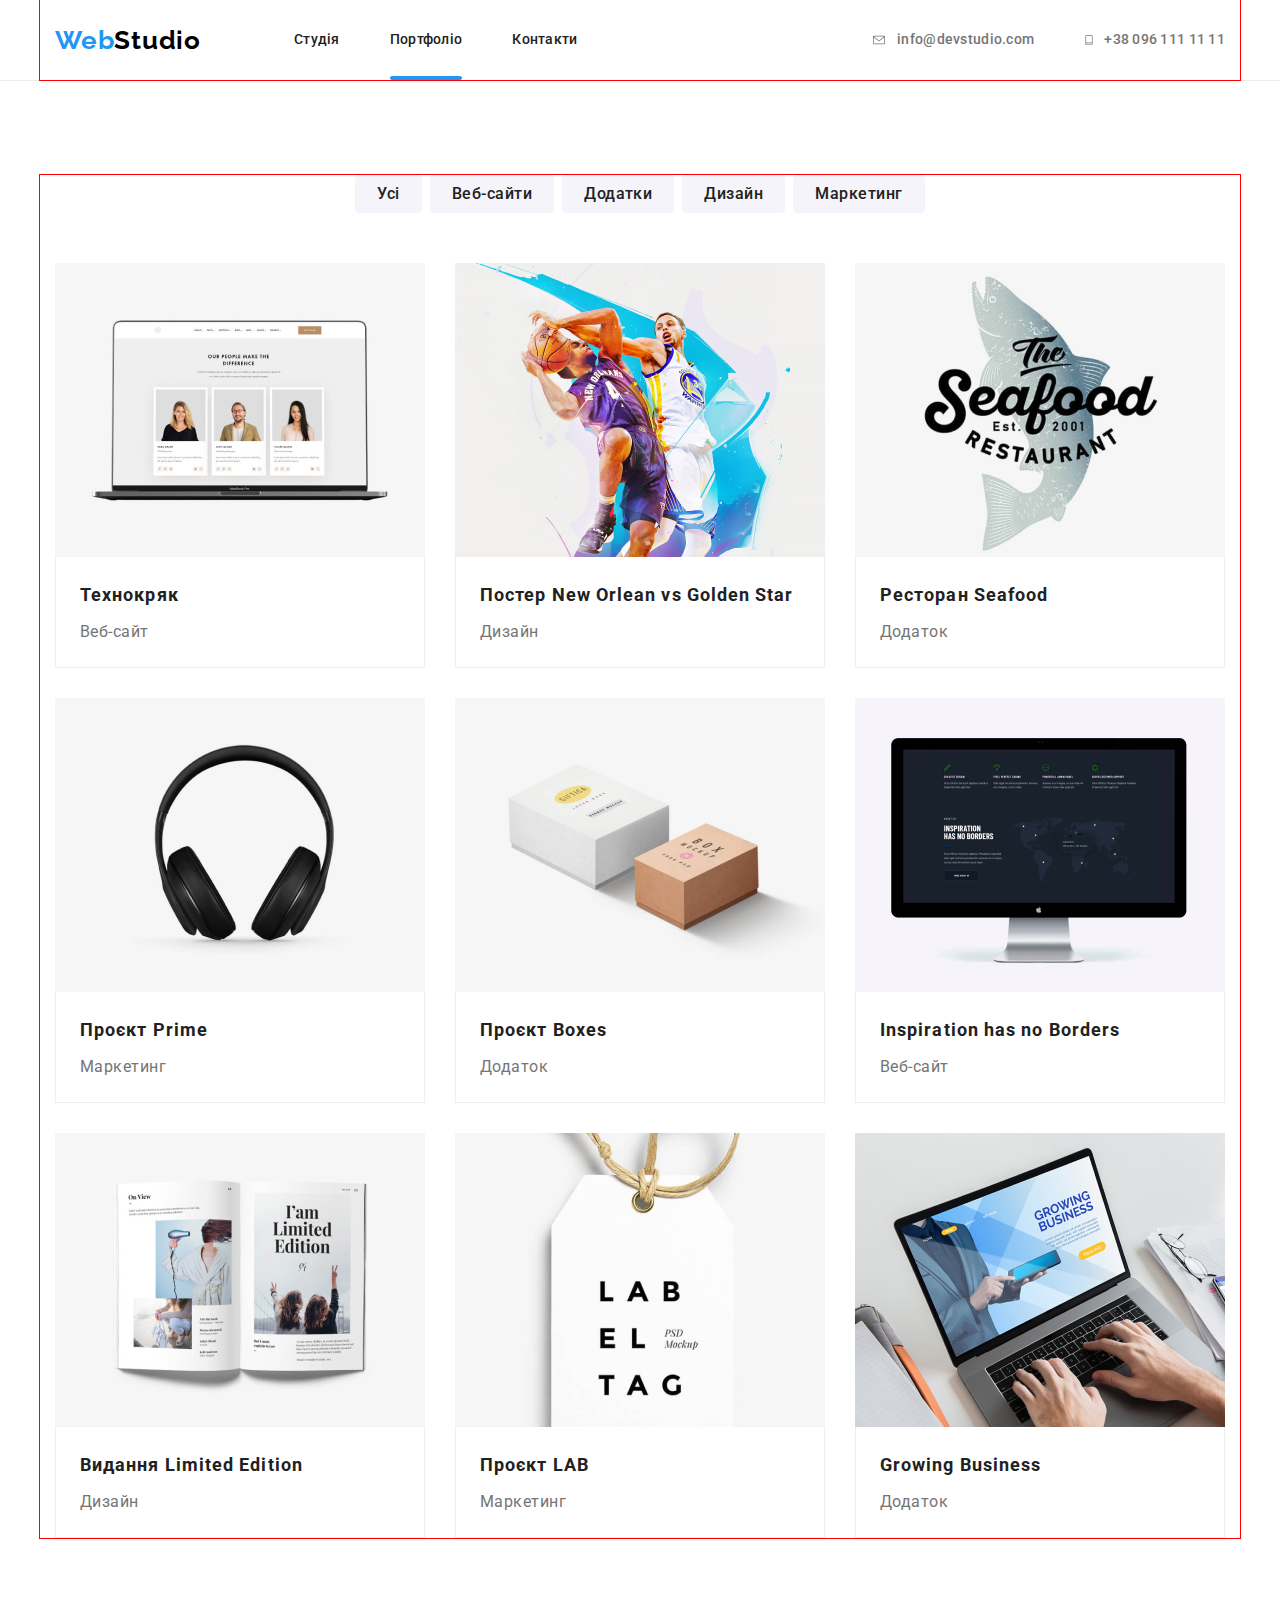
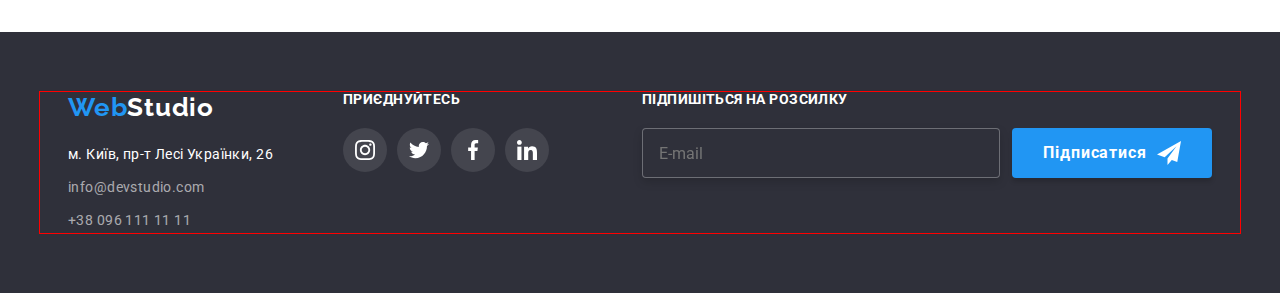
<file: pages/portfolio.html>
<!DOCTYPE html>
<html lang="en">
  <head>
    <meta charset="UTF-8" />
    <meta http-equiv="X-UA-Compatible" content="IE=edge" />
    <meta name="viewport" content="width=device-width, initial-scale=1.0" />
    <title>portfolio</title>
    <link
      href="https://cdnjs.cloudflare.com/ajax/libs/modern-normalize/1.1.0/modern-normalize.min.css"
      rel="stylesheet"
    />
    <link
      href="https://fonts.googleapis.com/css2?family=Playfair+Display&family=Raleway:wght@700&family=Roboto:wght@400;500;700;900&display=swap"
      rel="stylesheet"
    />
    <link href="https://unpkg.com/aos@2.3.1/dist/aos.css" rel="stylesheet">
    <link rel="stylesheet" href="../style/main.min.css" />
  </head>
  <body>
    <!-- шапка -->
    <header class="header">
      <div class="container">
        <nav class="nav">
          <a href="../index.html" class="logo"
            ><span class="logo__color">Web</span>Studio
          </a>
          <button class="nav__button" type="button" data-modal-open>
            <svg width="40" height="40">
              <use href="../img/symbol-defs.svg#icon-menu"></use>
            </svg>
          </button>
          <ul class="nav__list">
            <li class="nav__item">
              <a href="../index.html" class="nav__link">Студія</a>
            </li>
            <li class="nav__item">
              <a
                href="../peges/portfolio.html"
                class="nav__link nav__link-active"
                >Портфоліо</a
              >
            </li>
            <li class="nav__item">
              <a href="#contacts" class="nav__link">Контакти</a>
            </li>
          </ul>
        </nav>
        <ul class="contacts">
          <li class="contacts__item">
            <a href="mailto:info@devstudio.com" class="contacts__link">
              <svg class="contacts__icon" width="16" height="12">
                <use href="../img/symbol-defs.svg#icon-envelope-1"></use>
              </svg>
              <span class="contacts__text">info@devstudio.com</span>
            </a>
          </li>
          <li class="contacts__item">
            <a href="tel:+380961111111" class="contacts__link">
              <svg class="contacts__icon" width="10" height="12">
                <use href="../img/symbol-defs.svg#icon-smartphone"></use>
              </svg>
              <span class="contacts__text">+38 096 111 11 11</span>
            </a>
          </li>
        </ul>
        <div class="mob-menu backdrop is-hidden" data-modal>
          <div class="container">
            <button type="button" class="btn-close" data-modal-close>
              <svg class="modal-close-icon" width="40" height="40">
                <use href="../img/symbol-defs.svg#icon-close"></use>
              </svg>
            </button>
            <ul class="mob-menu-list">
              <li class="mob-menu-list__item">
                <a href="../index.html" class="mob-menu-list__link">Студия</a>
              </li>
              <li class="mob-menu-list__item">
                <a href="./portfolio.html" class="mob-menu-list__link"
                  >Портфолио</a
                >
              </li>
              <li class="mob-menu-list__item">
                <a href="" class="mob-menu-list__link">Контакты</a>
              </li>
            </ul>
            <div class="mob-menu-bottom">
              <ul class="mob-menu-contacts list">
                <li class="mob-menu-contacts__item">
                  <a
                    href=""
                    class="mob-menu-contacts__link mob-menu-contacts__link_size_big"
                    >+38 096 111 11 11</a
                  >
                </li>
                <li class="mob-menu-contacts__item">
                  <a
                    href=""
                    class="mob-menu-contacts__link mob-menu-contacts__link_size_small"
                    >info@devstudio.com</a
                  >
                </li>
              </ul>
              <ul class="mob-menu-social list">
                <li class="mob-menu-social__item">
                  <a href="" class="mob-menu-social__link">Instagram</a>
                </li>
                <li class="mob-menu-social__item">
                  <a href="" class="mob-menu-social__link">Twitter</a>
                </li>
                <li class="mob-menu-social__item">
                  <a href="" class="mob-menu-social__link">Facebook</a>
                </li>
                <li class="mob-menu-social__item">
                  <a href="" class="mob-menu-social__link">LinkedIn</a>
                </li>
              </ul>
            </div>
          </div>
        </div>
      </div>
    </header>
    <!--основной контент-->
    <section class="portfolio">
      <div class="container">
        <h2 hidden>навигационные кнопки</h2>
        <ul class="services">
          <li class="services__item">
            <button type="button" class="services__button">Усі</button>
          </li>
          <li class="services__item">
            <button type="button" class="services__button">Веб-сайти</button>
          </li>
          <li class="services__item">
            <button type="button" class="services__button">Додатки</button>
          </li>
          <li class="services__item">
            <button type="button" class="services__button">Дизайн</button>
          </li>
          <li class="services__item">
            <button type="button" class="services__button">Маркетинг</button>
          </li>
        </ul>
        <ul class="collage">
          <li class="collage__item">
            <a class="collage__link" href="#">
              <div class="collage__wrap">
                <img class="collage__photo"
                  src="../img/technocrack.jpg"
                  alt="ноутбук"
               
                />
                <p class="collage__text">
                  Ресурс пропонує комплексні пропозиції з різним рівнем
                  функціоналу та сервісів. Все це дозволить відвідувачу отримати
                  вичерпні відомості про компанію чи приватну особу.
                </p>
              </div>
              <div class="collage__frame">
                <h3 class="collage__title">Технокряк</h3>
                <p class="collage__description">Веб-сайт</p>
              </div>
            </a>
          </li>
          <li class="collage__item">
            <a class="collage__link" href="#">
              <div class="collage__wrap">
                <img class="collage__photo"
                  src="../img/neworleanvsgoldenstar.jpg"
                  alt="игра в баскетбол"
             
                />
                <p class="collage__text">
                  Ресурс пропонує комплексні пропозиції з різним рівнем
                  функціоналу та сервісів. Все це дозволить відвідувачу отримати
                  вичерпні відомості про компанію чи приватну особу.
                </p>
              </div>

              <div class="collage__frame">
                <h3 class="collage__title">Постер New Orlean vs Golden Star</h3>
                <p class="collage__description">Дизайн</p>
              </div>
            </a>
          </li>
          <li class="collage__item">
            <a class="collage__link" href="#">
              <div class="collage__wrap">
                <img class="collage__photo"
                  src="../img/seafood.jpg"
                  alt="Ресторан Seafood"
                 
                />
                <p class="collage__text">
                  Ресурс пропонує комплексні пропозиції з різним рівнем
                  функціоналу та сервісів. Все це дозволить відвідувачу отримати
                  вичерпні відомості про компанію чи приватну особу.
                </p>
              </div>
               <div class="collage__frame">
              <h3 class="collage__title">Ресторан Seafood</h3>
              <p class="collage__description">Додаток</p>
               </div>
            </a>
           
           
          </li>
          <li class="collage__item">
            <a class="collage__link" href="#">
              <div class="collage__wrap">
                <img class="collage__photo"
                  src="../img/prime.jpg"
                  alt="наушники"
                
                />
                <p class="collage__text">
                  Ресурс пропонує комплексні пропозиції з різним рівнем
                  функціоналу та сервісів. Все це дозволить відвідувачу отримати
                  вичерпні відомості про компанію чи приватну особу.
                </p>
              </div>
                <div class="collage__frame">
              <h3 class="collage__title">Проєкт Prime</h3>
              <p class="collage__description">Маркетинг</p>
            </div>
            </a>
          
          </li>
          <li class="collage__item">
            <a class="collage__link" href="#">
              <div class="collage__wrap">
                <img class="collage__photo"
                  src="../img/boxes.jpg"
                  alt="коробки"
                 
                />
                <p class="collage__text">
                  Ресурс пропонує комплексні пропозиції з різним рівнем
                  функціоналу та сервісів. Все це дозволить відвідувачу отримати
                  вичерпні відомості про компанію чи приватну особу.
                </p>
              </div>
                <div class="collage__frame">
              <h3 class="collage__title">Проєкт Boxes</h3>
              <p class="collage__description">Додаток</p>
            </div>
            </a>

          
          </li>
          <li class="collage__item">
            <a class="collage__link" href="#">
              <div class="collage__wrap">
                <img class="collage__photo"
                  src="../img/inspirationhasnoborders.jpg"
                  alt="монитор"
                  
                />
                <p class="collage__text">
                  Ресурс пропонує комплексні пропозиції з різним рівнем
                  функціоналу та сервісів. Все це дозволить відвідувачу отримати
                  вичерпні відомості про компанію чи приватну особу.
                </p>
              </div>
               <div class="collage__frame">
              <h3 class="collage__title">Inspiration has no Borders</h3>
              <p class="collage__description">Веб-сайт</p>
            </div>
            </a>

           
          </li>
          <li class="collage__item">
            <a class="collage__link" href="#">
              <div class="collage__wrap">
                <img class="collage__photo"
                  src="../img/limitededition.jpg"
                  alt="книга"
                  
                />
                <p class="collage__text">
                  Ресурс пропонує комплексні пропозиції з різним рівнем
                  функціоналу та сервісів. Все це дозволить відвідувачу отримати
                  вичерпні відомості про компанію чи приватну особу.
                </p>
              </div>
               <div class="collage__frame">
              <h3 class="collage__title">Видання Limited Edition</h3>
              <p class="collage__description">Дизайн</p>
            </div>
            </a>

           
          </li>
          <li class="collage__item">
            <a class="collage__link" href="#">
              <div class="collage__wrap">
                <img class="collage__photo"
                  src="../img/lab.jpg"
                  alt="бирка"
                
                />
                <p class="collage__text">
                  Ресурс пропонує комплексні пропозиції з різним рівнем
                  функціоналу та сервісів. Все це дозволить відвідувачу отримати
                  вичерпні відомості про компанію чи приватну особу.
                </p>
              </div>
               <div class="collage__frame">
              <h3 class="collage__title">Проєкт LAB</h3>
              <p class="collage__description">Маркетинг</p>
            </div>
            </a>

           
          </li>
          <li class="collage__item">
            <a class="collage__link" href="#">
              <div class="collage__wrap">
                <img class="collage__photo"
                  src="../img/growingbusiness.jpg"
                  alt="работа за ноутбуком"
                  
                />
                <p class="collage__text">
                  Ресурс пропонує комплексні пропозиції з різним рівнем
                  функціоналу та сервісів. Все це дозволить відвідувачу отримати
                  вичерпні відомості про компанію чи приватну особу.
                </p>
              </div>
               <div class="collage__frame">
              <h3 class="collage__title">Growing Business</h3>
              <p class="collage__description">Додаток</p>
            </div>
            </a>
           
          </li>
        </ul>
      </div>
    </section>
    <!-- футер -->
    <footer>
      <div class="container">
             <div class="footer-section">
          <a href="/" class="logo__footer"
            ><span class="web__color">Web</span>Studio
          </a>
          <address class="footer-nav">
            <a
              href="https://www.google.com/maps/place/%D0%B1%D1%83%D0%BB.+%D0%9B%D0%B5%D1%81%D0%B8+%D0%A3%D0%BA%D1%80%D0%B0%D0%B8%D0%BD%D0%BA%D0%B8,+26,+%D0%9A%D0%B8%D0%B5%D0%B2,+02000/@50.4265807,30.5383858,17z/data=!3m1!4b1!4m5!3m4!1s0x40d4cf0e033ecbe9:0x57a4dffefec77da0!8m2!3d50.4265807!4d30.5383858"
              target="_blank"
              rel="noopener noreferrer"
              class="footer-nav__address"
              >м. Київ, пр-т Лесі Українки, 26
            </a>

            <ul id="contacts">
              <li class="footer-nav__mailto">
                <a href="mailto:info@devstudio.com" class="footer-nav__contact"
                  >info@devstudio.com</a
                >
              </li>
              <li class="footer-nav__mailto">
                <a href="tel:+380961111111" class="footer-nav__contact"
                  >+38 096 111 11 11</a
                >
              </li>
            </ul>
          </address>
        </div>
        <div class="socials">
          <h3 class="socials__title">приєднуйтесь</h3>
          <ul class="socials__list">
            <li class="socials__item">
              <a href="#" class="socials__link"
                ><svg class="socials__icon" width="20" height="20">
                  <use href="../img/symbol-defs.svg#icon-instagram"></use>
                </svg>
              </a>
            </li>
            <li class="socials__item">
              <a href="#" class="socials__link"
                ><svg class="socials__icon" width="20" height="20">
                  <use href="../img/symbol-defs.svg#icon-twitter"></use>
                </svg>
              </a>
            </li>
            <li class="socials__item">
              <a href="#" class="socials__link"
                ><svg class="socials__icon" width="20" height="20">
                  <use href="../img/symbol-defs.svg#icon-facebook"></use>
                </svg>
              </a>
            </li>
            <li class="socials__item">
              <a href="#" class="socials__link"
                ><svg class="socials__icon" width="20" height="20">
                  <use href="../img/symbol-defs.svg#icon-linkedin"></use>
                </svg>
              </a>
            </li>
          </ul>
        </div>
        <div class="form">
          <h3 class="form__title">Підпишіться на розсилку</h3>
          <form class="form__block">
            <input class="form__input" type="text" placeholder="E-mail" />
            <button class="form__button" type="submit">
              Підписатися
              <svg class="form__send">
                <use href="../img/symbol-defs.svg#icon-send"></use>
              </svg>
            </button>
          </form>
        </div>
      </div>
    </footer>

    <script src="../js/modal.js"></script>
    <script src="https://unpkg.com/aos@2.3.1/dist/aos.js"></script>
    <script>
      AOS.init();
    </script>
  </body>
</html>
</file>
<file: style/main.min.css>
@import"https://fonts.googleapis.com/css2?family=Playfair+Display&family=Raleway:wght@700&family=Roboto:wght@400;500;700;900&display=swap";body{font-family:"Roboto";color:var(--body-text-color)}ul{list-style:none;padding:0;margin:0}a{text-decoration:none}h1,h2,h3,p,ul{margin:0;padding:0}img{display:block;max-width:100%;width:100%;height:100%}.container{max-width:1200px;margin-right:auto;margin-left:auto;padding-right:15px;padding-left:15px;outline:1px solid red}@media screen and (min-width: 480px){.container{width:480px}}@media screen and (min-width: 768px){.container{width:768px}}@media screen and (min-width: 1200px){.container{width:1200px}}.visually-hidden{position:absolute;white-space:nowrap;width:1px;height:1px;overflow:hidden;border:0;padding:0;clip:rect(0 0 0 0);-webkit-clip-path:inset(50%);clip-path:inset(50%);margin:-1px}.header .container{display:flex;height:80px;align-items:center;justify-content:center}@media screen and (min-width: 768px){.header .container{justify-content:space-between}}@media screen and (min-width: 1200px){.header .container{display:flex;height:80px;align-items:center;justify-content:center}}.header .container .btn-open{border:none;background-color:#fff;fill:#212121}@media screen and (min-width: 768px){.header .container .btn-open{display:none}}.header .container .btn-open:hover svg{fill:#2196f3}.header{border-bottom:1px solid #ececec}.nav{width:100%;display:flex;align-items:center;justify-content:space-between}@media screen and (min-width: 768px){.nav{display:flex;width:auto}}.nav__button{display:block;margin-left:auto;border:none;background-color:#fff}@media screen and (min-width: 768px){.nav__button{display:none}}.nav__list{display:none;align-items:center;margin-left:73px}@media screen and (min-width: 768px){.nav__list{display:flex}}@media screen and (min-width: 1200px){.nav__list{margin-left:93px}}.nav__item{margin-right:50px}@media screen and (min-width: 768px){.nav__item{font-weight:500;font-size:14px;line-height:1.14;letter-spacing:.02em;color:#212121}}.nav__item:last-child{margin-right:0}.nav__link{font-weight:500;font-size:14px;line-height:1.14;letter-spacing:.02em;color:#212121;transition:color 250ms cubic-bezier(0.4, 0, 0.2, 1);position:relative;cursor:pointer}.nav__link-active::after{content:"";position:absolute;width:100%;height:4px;top:45px;left:0;background-color:#2196f3;border-radius:2px;display:flex;align-items:center;justify-content:center}.nav__link:hover,.nav__link:focus{color:#2196f3}.logo{display:block;margin-right:auto;font-family:"Raleway";font-weight:700;font-size:26px;line-height:1.19;letter-spacing:.03em;color:#000}.logo__color{color:#2196f3}.contacts{display:none;align-items:center;margin-left:auto}@media screen and (min-width: 768px){.contacts{display:block;margin-left:73px}}@media screen and (min-width: 1200px){.contacts{display:flex;margin-left:auto}}.contacts__icon{margin-right:10px;fill:currentColor}.contacts__item{display:flex;align-items:center}@media screen and (min-width: 768px){.contacts__item:first-child{margin-right:0;margin-bottom:10px}}@media screen and (min-width: 1200px){.contacts__item:first-child{margin-right:50px;margin-bottom:0}}.contacts__link{display:flex;align-items:center;color:#757575;transition:color 250ms cubic-bezier(0.4, 0, 0.2, 1)}.contacts__link:hover,.contacts__link:focus{color:#2196f3}.contacts__text{font-weight:500;font-size:14px;line-height:1.14;letter-spacing:.02em}.mob-menu{position:fixed;width:100vw;height:100vh;left:0;top:0;z-index:1}.mob-menu .container{position:relative;height:100vh;width:100vw;display:flex;flex-direction:column;justify-content:start;padding:48px 0 48px 40px;background-color:#fff}.mob-menu.is-hidden{opacity:0;pointer-events:none}.menu-open{background:unset;border:none;font-size:26px}.mob-menu-list{margin-bottom:auto;margin-right:auto}.mob-menu-list__item:not(:last-child){margin-bottom:36px}.mob-menu-list__item:hover{fill:#2196f3}.mob-menu-list__link{font-weight:500;font-size:40px;line-height:1.18;text-align:center;letter-spacing:.02em;text-decoration:none;color:#212121}.mob-menu-list__link:hover{color:#2196f3}.btn-close{position:absolute;border:none;background-color:#fff;top:10px;right:15px}.btn-close:hover{fill:#2196f3}.mob-menu-contacts{margin-bottom:64px;margin-right:auto}.mob-menu-contacts__item:not(:last-child){margin-bottom:32px}.mob-menu-contacts__link{font-weight:500;letter-spacing:.02em;color:#757575;text-decoration:none}.mob-menu-contacts__link:hover{color:#2196f3}.mob-menu-contacts__link_size_big{font-size:34px;line-height:1.18}.mob-menu-contacts__link_size_small{font-size:24px;line-height:1.17}.mob-menu-social{display:flex;margin-right:auto}.mob-menu-social__link{font-weight:500;font-size:18px;line-height:1.22;letter-spacing:.02em;color:#2196f3;text-decoration:none}.mob-menu-social__item:not(:last-child){margin-right:10px;display:flex}.mob-menu-social__item:not(:last-child)::after{content:"";height:100%;width:1px;background-color:rgba(33,33,33,.2);display:block;margin-left:10px}.hero{padding-top:118px;padding-bottom:118px;background-image:linear-gradient(rgba(47, 48, 58, 0.4), rgba(47, 48, 58, 0.4)),url(../img/mobile/hero-mobile@x1.webp);background-position:center;background-repeat:no-repeat;background-size:cover;text-align:center}@media(min-device-pixel-ratio: 2),(-webkit-min-device-pixel-ratio: 2),(min-resolution: 192dpi),(min-resolution: 2dppx){.hero{background-image:linear-gradient(rgba(47, 48, 58, 0.4), rgba(47, 48, 58, 0.4)),url(../img/mobile/hero-mobile@x2.webp)}}@media screen and (min-width: 768px){.hero{background-image:linear-gradient(rgba(47, 48, 58, 0.4), rgba(47, 48, 58, 0.4)),url(../img/tablet/hero-tablet@1x.webp)}}@media screen and (min-width: 768px)and (min-device-pixel-ratio: 2),screen and (min-width: 768px)and (-webkit-min-device-pixel-ratio: 2),screen and (min-width: 768px)and (min-resolution: 192dpi),screen and (min-width: 768px)and (min-resolution: 2dppx){.hero{background-image:linear-gradient(rgba(47, 48, 58, 0.4), rgba(47, 48, 58, 0.4)),url(../img/tablet/hero-tablet@2x.webp)}}@media screen and (min-width: 1200px){.hero{padding-top:200px;padding-bottom:200px;background-image:linear-gradient(rgba(47, 48, 58, 0.4), rgba(47, 48, 58, 0.4)),url(../img/desktop/hero-desktop@1x.webp)}}@media screen and (min-width: 1200px)and (min-device-pixel-ratio: 2),screen and (min-width: 1200px)and (-webkit-min-device-pixel-ratio: 2),screen and (min-width: 1200px)and (min-resolution: 192dpi),screen and (min-width: 1200px)and (min-resolution: 2dppx){.hero{background-image:linear-gradient(rgba(47, 48, 58, 0.4), rgba(47, 48, 58, 0.4)),url(../img/desktop/hero-desktop@2x.webp)}}.hero__title{font-weight:900;font-size:26px;line-height:1.62;text-align:center;letter-spacing:.06em;text-transform:uppercase;margin-bottom:30px;color:#fff}@media screen and (min-width: 1200px){.hero__title{font-size:44px;line-height:1.36}}.hero__button{font-weight:700;font-size:16px;line-height:1.88;display:flex;align-items:center;margin:0 auto;letter-spacing:.06em;border:none;border-radius:4px;background-color:#2196f3;color:#f5f4fa;padding:10px 24px;box-shadow:0px 4px 4px rgba(0,0,0,.15);transition:background-color 250ms cubic-bezier(0.4, 0, 0.2, 1);cursor:pointer}@media screen and (min-width: 1200px){.hero__button{padding:10px 32px}}.hero__button:hover,.hero__button:focus{background-color:#2196f3}.benefits{padding-top:60px;padding-bottom:60px}@media screen and (min-width: 1200px){.benefits{padding-top:94px;padding-bottom:94px}}.benefits__icon{max-width:450px;height:120px;display:flex;align-items:center;justify-content:center;margin-bottom:30px;background:#f5f4fa;border-radius:4px}@media screen and (min-width: 768px){.benefits__icon{max-width:354px;display:flex;align-items:center;justify-content:center}}@media screen and (min-width: 1200px){.benefits__icon{max-width:270px;display:flex;align-items:center;justify-content:center}}@media screen and (min-width: 768px){.benefits__list{display:flex;flex-wrap:wrap}}.benefits__item{width:100%}@media screen and (max-width: 767px){.benefits__item:not(:last-child){margin-bottom:30px}}@media screen and (min-width: 768px){.benefits__item{width:354px;margin-right:30px;margin-bottom:30px}}@media screen and (min-width: 1200px){.benefits__item{width:270px;margin-bottom:0}}.benefits__item:nth-child(2n){margin-right:0}@media screen and (min-width: 1200px){.benefits__item:nth-child(2n){margin-right:30px}}@media screen and (min-width: 768px){.benefits__item:last-child{margin-bottom:0}}@media screen and (min-width: 768px){.benefits__item:nth-child(3){margin-bottom:0}}@media screen and (min-width: 1200px){.benefits{margin-right:0}.benefits__item:nth-child(3){margin-right:30px}.benefits__item:last-child{margin-right:0}}.benefits__title{font-weight:700;font-size:14px;line-height:1.14;margin-bottom:10px;text-align:center}@media screen and (min-width: 768px){.benefits__title{text-align:left}}.benefits__description{font-size:14px;line-height:1.71;letter-spacing:.03em;color:#757575}.work{display:none}@media screen and (min-width: 1200px){.work{display:flex;padding-bottom:94px}}.work__title{font-weight:700;font-size:36px;line-height:1.16;text-align:center;letter-spacing:.03em;margin-bottom:50px}.work__list{display:flex}.work__text__posicion{position:absolute;left:0;bottom:0;width:100%;height:70px;background:rgba(47,48,58,.8);display:flex;align-items:center;justify-content:center}.work__text{font-size:14px;line-height:16px;text-align:center;letter-spacing:.03em;text-transform:uppercase;color:#fff}.work__item{margin-right:30px;position:relative}@media screen and (min-width: 1200px){.work__item{margin-right:30px;position:relative}}.work__item:last-child{margin-right:0}.team{padding-top:60px;padding-bottom:60px;background-color:#f5f4fa}@media screen and (min-width: 1200px){.team{padding-top:94px;padding-bottom:94px}}.team__title{font-weight:700;font-size:28px;line-height:1.18;text-align:center;letter-spacing:.03em;margin-bottom:30px}@media screen and (min-width: 1200px){.team__title{font-weight:700;font-size:36px;line-height:1.16;text-align:center;letter-spacing:.03em;margin-bottom:50px}}@media screen and (min-width: 768px){.team__list{display:flex;flex-wrap:wrap;gap:30px}}.team__item{background-color:#fff;flex-direction:column;display:flex}@media screen and (max-width: 767px){.team__item:not(:last-child){margin-bottom:30px}}@media screen and (min-width: 768px){.team__item{width:calc((100% - 30px)/2)}}@media screen and (min-width: 1200px){.team__item{width:calc((100% - 90px)/4)}}.team__photo{width:100%}@media screen and (min-width: 768px){.team__photo{width:354px}}@media screen and (min-width: 1200px){.team__photo{width:270px}}.team__card{padding-top:30px;padding-bottom:30px;box-shadow:0px 1px 3px rgba(0,0,0,.12),0px 1px 1px rgba(0,0,0,.14),0px 2px 1px rgba(0,0,0,.2);border-radius:0px 0px 4px 4px}.team__name{font-weight:500;font-size:16px;line-height:1.19;text-align:center;letter-spacing:.03em;padding-bottom:10px}.team__function{font-size:16px;line-height:1.19;text-align:center;letter-spacing:.03em;color:#757575}.social{display:flex;align-items:center;justify-content:center;margin-top:16px}.social__item{margin-right:10px}.social__item:last-child{margin-right:0}.social__link{display:flex;align-items:center;justify-content:center;padding:12px;border-radius:50%;fill:#afb1b8;transition:background-color 250ms cubic-bezier(0.4, 0, 0.2, 1),fill 250ms cubic-bezier(0.4, 0, 0.2, 1)}.social__link:hover,.social__link:focus{background-color:#2196f3;fill:#fff}.social__icon:hover,.social__icon:focus{fill:#fff}.clients{padding-top:60px;padding-bottom:60px;text-align:center}@media screen and (min-width: 768px){.clients{display:flex;flex-wrap:wrap}}@media screen and (min-width: 1200px){.clients{padding-top:94px;padding-bottom:94px;text-align:center}}.clients__title{font-weight:700;font-size:28px;line-height:1.18;text-align:center;letter-spacing:.03em;color:#212121;margin-bottom:30px}@media screen and (min-width: 1200px){.clients__title{font-size:36px;line-height:1.16;margin-bottom:50px}}.clients__list{display:flex;flex-wrap:wrap;justify-content:center}.clients__link{display:flex;align-items:center;justify-content:center;width:100%;height:92px;border:1px solid #afb1b8;border-radius:4px;fill:#afb1b8;transition:border-color 250ms cubic-bezier(0.4, 0, 0.2, 1),fill 250ms cubic-bezier(0.4, 0, 0.2, 1);cursor:pointer}.clients__item{width:calc((100% - 60px)/2)}.clients__item:not(:last-child){margin-bottom:30px}.clients__item:nth-child(5){margin-bottom:0}.clients__item:nth-child(2n){margin-left:30px}@media screen and (min-width: 768px){.clients__item{width:calc((100% - 60px)/3);margin-right:30px}.clients__item:nth-child(2n){margin-left:0}.clients__item:nth-child(3n){margin-right:0}.clients__item:nth-child(3){margin-bottom:0}.clients__item:nth-child(4){margin-bottom:0}}@media screen and (min-width: 1200px){.clients__item{width:calc((100% - 150px)/6);margin-bottom:0}.clients__item:nth-child(3){margin-right:30px}.clients__item:last-child{margin-right:0}.clients__item:nth-child(1){margin-bottom:0}.clients__item:nth-child(2){margin-bottom:0}}.clients__link:hover,.clients__link:focus{border-color:#2196f3;fill:#2196f3}.clients__icon{width:106px;height:60px}footer{background-color:#2f303a;padding-top:60px;padding-bottom:60px}@media screen and (min-width: 768px){footer .container{display:flex;flex-wrap:wrap;justify-content:center}}.footer-section{text-align:center}@media screen and (min-width: 768px){.footer-section{text-align:center}}@media screen and (min-width: 1200px){.footer-section{text-align:left}}.logo__footer{font-family:"Raleway";font-weight:700;font-size:26px;line-height:1.19;letter-spacing:.03em;color:#fff}.web__color{color:#2196f3}.footer-nav{margin-top:20px}.footer-nav__mailto{margin-top:9px;margin-bottom:9px}@media screen and (min-width: 768px){.footer-nav__mailto{text-align:center;margin-left:auto;margin-right:auto}}@media screen and (min-width: 1200px){.footer-nav__mailto{text-align:left}}.footer-nav__mailto:last-child{margin-bottom:0}.footer-nav__contact{font-size:14px;line-height:1.71;letter-spacing:.03em;font-style:normal;color:rgba(255,255,255,.6)}.footer-nav__address{font-size:14px;line-height:1.71;letter-spacing:.03em;font-style:normal;color:#fff}.socials{text-align:center;margin-top:60px}@media screen and (min-width: 768px){.socials{text-align:center;margin-left:165px;margin-top:0}}@media screen and (min-width: 1200px){.socials{text-align:left;margin-left:70px}}.socials__title{font-weight:700;font-size:14px;line-height:1.14;letter-spacing:.03em;text-transform:uppercase;color:#fff;margin-bottom:20px}.socials__list{display:flex;align-items:center;justify-content:center}.socials__item{margin-right:10px}.socials__item:last-child{margin-right:0}.socials__link{border-radius:50%;background-color:rgba(255,255,255,.1);padding:12px;display:flex;align-items:center;justify-content:center;fill:#fff;transition:background-color 250ms cubic-bezier(0.4, 0, 0.2, 1)}.socials__link:hover,.socials__link:focus{background-color:#2196f3;fill:#fff}.form{text-align:center;margin-top:60px}@media screen and (min-width: 1200px){.form{text-align:left;margin-left:93px;margin-top:0}}@media screen and (min-width: 1200px){.form__block{display:flex}}.form__title{font-weight:700;font-size:14px;line-height:1.14;letter-spacing:.03em;text-transform:uppercase;color:#fff;margin-bottom:20px}@media screen and (min-width: 1200px){.form__title{font-weight:700;font-size:14px;line-height:1.14;letter-spacing:.03em;text-transform:uppercase;color:#fff;margin-bottom:20px}}.form__input{margin-right:12px;padding-left:16px;width:100%;height:50px;border:1px solid rgba(255,255,255,.3);filter:drop-shadow(0px 4px 4px rgba(0, 0, 0, 0.15));border-radius:4px;background-color:#2f303a;color:#fff}@media screen and (min-width: 768px){.form__input{width:450px}}@media screen and (min-width: 1200px){.form__input{margin-right:12px;padding-left:16px;width:358px;height:50px;border:1px solid rgba(255,255,255,.3);filter:drop-shadow(0px 4px 4px rgba(0, 0, 0, 0.15));border-radius:4px;background-color:#2f303a;color:#fff}}.form__input:hover,.form__input:focus{border-color:#2196f3}.form__button{width:200px;height:50px;background-color:#2196f3;box-shadow:0px 4px 4px rgba(0,0,0,.15);border-radius:4px;border:none;font-weight:700;font-size:16px;line-height:1.87;letter-spacing:.06em;color:#fff;display:flex;align-items:center;justify-content:center;margin-right:auto;margin-left:auto;margin-top:20px}@media screen and (min-width: 1200px){.form__button{margin-top:0;width:200px;height:50px;background-color:#2196f3;box-shadow:0px 4px 4px rgba(0,0,0,.15);border-radius:4px;border:none;font-weight:700;font-size:16px;line-height:1.87;letter-spacing:.06em;color:#fff;display:flex;align-items:center;justify-content:center}}.form__send{width:24px;height:24px;background-color:#2196f3;fill:#fff;margin-left:10px}.backdrop.is-hidden{opacity:0;visibility:hidden;pointer-events:none}.backdrop.is-hidden .modal{transform:translate(-50%, -50%) scale(0.6)}.backdrop{position:fixed;top:0;left:0;width:100%;height:100%;opacity:1;visibility:visible;transition:opacity 250ms linear,visibility 250ms linear;background-color:rgba(0,0,0,.2)}.modal{position:absolute;top:50%;left:50%;transform:translate(-50%, -50%) scale(1);width:450px;height:609px;background-color:#fff;transition:transform 250ms linear;padding:40px;background-color:#fff;box-shadow:0px 1px 3px rgba(0,0,0,.12),0px 1px 1px rgba(0,0,0,.14),0px 2px 1px rgba(0,0,0,.2);border-radius:4px}@media screen and (min-width: 1200px){.modal{width:528px;height:581px}}.modal__description{font-weight:700;font-size:20px;line-height:1.5;text-align:center;letter-spacing:.03em;color:#212121;display:flex;align-items:center;justify-content:center}@media screen and (min-width: 1200px){.modal__description{line-height:1.15}}.modal__form{display:flex;flex-direction:column;margin-top:12px}.modal__field{margin-bottom:10px;position:relative}.modal__obiect{display:block;margin-bottom:4px;font-size:12px;line-height:1.16;letter-spacing:.01em;color:#757575}.modal__obiect:nth-child(4){margin-bottom:0}.modal__input{width:100%;height:40px;padding:11px 12px 11px 42px;border:1px solid rgba(33,33,33,.2);border-radius:4px;outline:rgba(0,0,0,0);cursor:pointer;transition:border-color 250ms cubic-bezier(0.4, 0, 0.2, 1)}.modal__input:hover,.modal__input:focus{border-color:#2196f3}.modal__input:hover+.modal__icon,.modal__input:focus+.modal__icon{fill:#2196f3}.modal__textarea{display:block;margin-top:4px}.modal__icon{position:absolute;top:50%;left:12px;pointer-events:none;transition:border-color 250ms cubic-bezier(0.4, 0, 0.2, 1)}.modal__ico{opacity:0;fill:#fff}.modal__textarea{width:100%;height:120px;padding:11px 12px;border:1px solid rgba(33,33,33,.2);border-radius:4px;outline:rgba(0,0,0,0);margin-bottom:20px;resize:none;cursor:pointer;font-weight:400;font-size:12px;line-height:14px;letter-spacing:.01em;color:rgba(117,117,117,.5)}.modal__agreement{display:flex;align-items:center;justify-content:center;margin-bottom:30px}.modal__agreement__agreement span{font-size:12px}@media screen and (min-width: 1200px){.modal__agreement__agreement span{font-size:14px}}.modal__label{display:flex;align-items:center;font-size:12px;line-height:1.16;letter-spacing:.03em;color:#757575;margin-right:4px}@media screen and (min-width: 1200px){.modal__label{font-size:14px;line-height:1.71}}.modal__checkbox:checked+.modal__check{background-color:#2196f3;border:none}.modal__checkbox:checked+.modal__check .modal__ico{opacity:1}.modal__text{text-decoration-line:underline;color:#2196f3;font-size:12px}@media screen and (min-width: 1200px){.modal__text{font-size:14px}}.modal__check{display:flex;align-items:center;justify-content:center;width:16px;height:15px;border:2px solid #212121;border-radius:3px;margin-left:12px;margin-right:8px}.modal__button{width:200px;height:50px;display:block;margin-right:auto;margin-left:auto;background-color:#188ce8;box-shadow:0px 4px 4px rgba(0,0,0,.15);border-radius:4px;border:none;align-items:center;text-align:center;letter-spacing:.06em;line-height:1.87;color:#fff;cursor:pointer}.modal__close-icon{fill:#212121;transition:fill 250ms cubic-bezier(0.4, 0, 0.2, 1)}.modal__close{position:absolute;width:30px;height:30px;right:8px;top:8px;border-radius:50%;background-color:#fff;border:1px solid rgba(0,0,0,.1);display:flex;align-items:center;justify-content:center;transition:border-color 250ms cubic-bezier(0.4, 0, 0.2, 1);cursor:pointer}.modal__close:hover{border-color:#2196f3}.modal__close:hover .modal__close{fill:#2196f3}.portfolio{padding-top:60px;padding-bottom:60px}@media screen and (min-width: 1200px){.portfolio{padding-top:94px;padding-bottom:94px}}@media screen and (min-width: 76px){.services{display:flex;flex-wrap:wrap;row-gap:15px;margin-bottom:30px;-moz-column-gap:8px;column-gap:8px}}@media screen and (min-width: 768px){.services{justify-content:center}}@media screen and (min-width: 1200px){.services{margin-bottom:50px}}.services__item{max-width:450px}@media screen and (min-width: 768px){.services__item{max-width:354px}}@media screen and (min-width: 1200px){.services__item{max-width:370px}}.services__item:last-child{margin-right:0}.services__button{font-family:"Roboto";font-weight:500;font-size:16px;line-height:1.62;text-align:center;letter-spacing:.03em;color:#212121;background-color:#f5f4fa;border-radius:4px;border:none;cursor:pointer;padding:6px 22px;transition:color 250ms cubic-bezier(0.4, 0, 0.2, 1),background-color 250ms cubic-bezier(0.4, 0, 0.2, 1)}.services__button:hover,.services__button:focus{color:#fff;background-color:#2196f3;border-radius:4px}.collage{display:flex;flex-wrap:wrap;gap:30px;justify-content:center}@media screen and (min-width: 768px){.collage{justify-content:space-between}}.collage__item{width:100%}@media screen and (min-width: 768px){.collage__item{width:calc((100% - 30px)/2);max-width:354px}}@media screen and (min-width: 1200px){.collage__item{width:calc((100% - 60px)/3);max-width:370px}}.collage__item:hover,.collage__item:focus{box-shadow:0px 1px 1px rgba(0,0,0,.12),0px 4px 4px rgba(0,0,0,.06),1px 4px 6px rgba(0,0,0,.16)}.collage__link:hover .collage__text{transform:translateY(0)}.collage__wrap{position:relative;overflow:hidden}.collage__photo{width:100%}@media screen and (min-width: 768px){.collage__photo{width:100%}}.collage__text{position:absolute;top:0;left:0;width:100%;height:100%;font-size:18px;line-height:1.56;letter-spacing:.03em;padding:24px;color:#fff;background-color:rgba(33,150,243,.9);display:flex;align-items:center;transform:translateY(100%);transition:transform 250ms cubic-bezier(0.4, 0, 0.2, 1)}.collage__frame{padding:20px 24px;border-left:1px solid #eee;border-right:1px solid #eee;border-bottom:1px solid #eee;flex-grow:1}.collage__title{font-weight:700;font-size:18px;line-height:2;letter-spacing:.06em;color:#212121}.collage__description{font-size:16px;line-height:1.88;letter-spacing:.03em;margin-top:4px;color:#757575}.collage__link{display:flex;flex-direction:column;height:100%}/*# sourceMappingURL=main.min.css.map */
</file>
